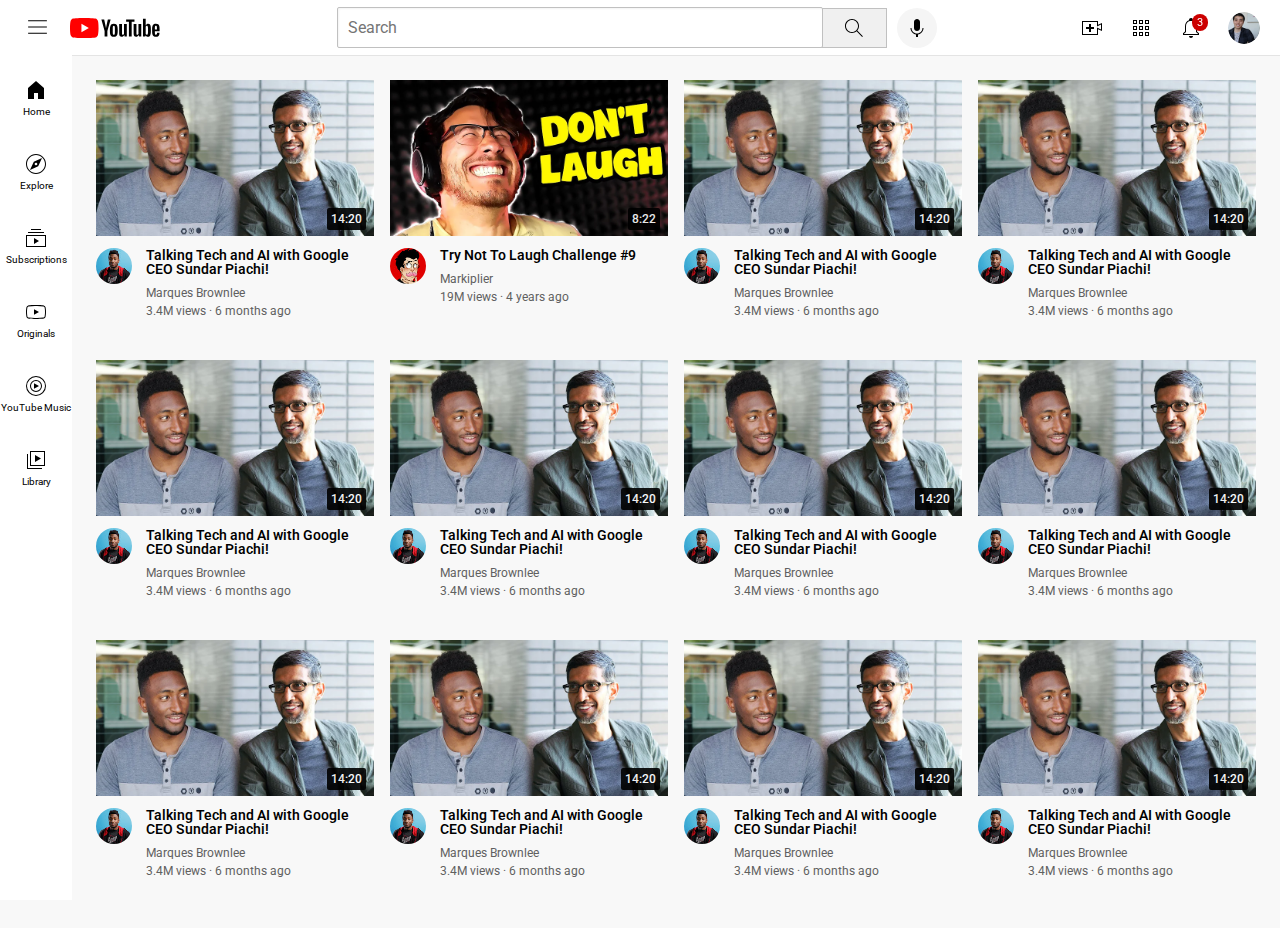
<file: index.html>
<!DOCTYPE html>
<html>
  <head>
    <title>Youtube.com Klon</title>
    <link rel="preconnect" href="https://fonts.googleapis.com">
    <link rel="preconnect" href="https://fonts.gstatic.com" crossorigin>
    <link rel="stylesheet" href="https://fonts.googleapis.com/css2?family=Roboto:ital,wght@0,100..900;1,100..900&display=swap">
    <link rel="stylesheet" href="CSS/youtube_Video-Preview.css">
    <link rel="stylesheet" href="CSS/youtube_Header.css">
    <link rel="stylesheet" href="CSS/youtube_general.css">
    <link rel="stylesheet" href="CSS/youtube_sidebar.css">
  </head>
  <body >
    <div class="header">
      
      <div class="left-section">
        <img src="Grafiken/Icons-header/hamburger-menu.svg" class="hamburger-menu">
        <img src="Grafiken/Icons-header/youtube-logo.svg" class="youtube-logo">
      </div>
      <div class="middle-section">
        <input type="text" placeholder="Search" class="search-bar">
        <button class="search-button">
          <img class="search-icon" src="Grafiken/Icons-header/search.svg">
          <div class="tooltip">Search</div>
        </button>
        <button class="voice-search-button">
          <img class="voice-search-icon" src="Grafiken/Icons-header/voice-search-icon.svg">
          <div class="tooltip">Search with your Voice</div>
        </button>
      </div>
      <div class="right-section">
        <div class="upload-icon-container">
          <img src="Grafiken/Icons-header/upload.svg" class="upload-icon">
          <div class="tooltip">Create</div>
        </div>
        <div class="upload-icon-container">
          <img src="Grafiken/Icons-header/youtube-apps.svg" class="youtube-apps-icon">
          <div class="tooltip">YouTube Apps</div>
        </div>
        <div class="notifications-icon-container"> 
          <img src="Grafiken/Icons-header/notifications.svg" class="notifications-icons">
          <div class="tooltip">Notifications</div>
          <div class="notifications-count">3</div>
        </div>
        <div class="current-user-picture-container">
          <img src="Grafiken/Profiles/my-channel.jpeg" class="current-user-picture">
          <div class="tooltip">Your Channel</div>
        </div>
      </div>
    </div>

    <div class="sidebar">
      <div class="sidebar-link">
        <img src="Grafiken/Icons-sidebar/home.svg">
        <div>Home</div>
      </div>
      <div class="sidebar-link">
        <img src="Grafiken/Icons-sidebar/explore.svg">
        <div>Explore</div>
      </div>
      <div class="sidebar-link">
        <img src="Grafiken/Icons-sidebar/subscriptions.svg">
        <div>Subscriptions</div>
      </div>
      <div class="sidebar-link">
        <img src="Grafiken/Icons-sidebar/originals.svg">
        <div>Originals</div>
      </div>
      <div class="sidebar-link">
        <img src="Grafiken/Icons-sidebar/youtube-music.svg">
        <div>YouTube Music</div>
      </div>
      <div class="sidebar-link">
        <img src="Grafiken/Icons-sidebar/library.svg">
        <div>Library</div>
      </div>
    </div>
    

    <div class="video-grid">
      <div class="video-preview">
        <div class="thumbnail-row">
          <a href="https://www.youtube.com/watch?v=n2RNcPRtAiY" class="video-link" target="_blank"><img class="thumbnial" src="Grafiken/Thumbnail/thumbnail-1.webp"></a>
          <div class="video-time">14:20</div>
        </div>
        <div class="video-info-grid">
          <div class="channel-picture">
            <a href="https://www.youtube.com/c/mkbhd" target="_blank">
              <img  class="profile-picture" src="Grafiken/Profiles/channel-1.jpeg">
            </a>
            <div class="channel-tooltip">
              <div class="channel-tooltip-channel-picture-container">
                <img class="channel-tooltip-channel-picture" src="Grafiken/Profiles/channel-1.jpeg">
              </div>
              <div class="channel-tooltip-channel-info">
                <div class="channel-tooltip-channel-name">Marques Brownlee</div>
                <div class="channel-tooltip-subscriber-count">15M subscribers
                </div>
              </div>
            </div>
          </div>
          <div class="video-info">
            <a href="https://www.youtube.com/watch?v=n2RNcPRtAiY" class="video-link" target="_blank">
              <p class="video-title">
                Talking Tech and AI with Google CEO Sundar Piachi!
              </p>
            </a>
            <a href="https://www.youtube.com/c/mkbhd" class="video-link-author-name" target="_blank">
              <p class="video-author">
                Marques Brownlee
              </p>
            </a>
            <p class="video-stats">
              3.4M views &#183; 6 months ago
            </p>
          </div>
        </div>
      </div>

      <div class="video-preview">
        <div class="thumbnail-row">
          <a href="https://www.youtube.com/watch?v=mP0RAo9SKZk" class="video-link" target="_blank"><img class="thumbnial" src="Grafiken/Thumbnail/thumbnail-2.webp"></a>
          <div class="video-time">8:22</div>
        </div>
        <div class="video-info-grid">
          <div class="channel-picture">
            <a href="https://www.youtube.com/c/markiplier" target="_blank">
              <img  class="profile-picture" src="Grafiken/Profiles/channel-2.jpeg">
            </a>
            <div class="channel-tooltip">
              <div class="channel-tooltip-channel-picture-container">
                <img class="channel-tooltip-channel-picture" src="Grafiken/Profiles/channel-2.jpeg">
              </div>
              <div class="channel-tooltip-channel-info">
                <div class="channel-tooltip-channel-name">Markiplier</div>
                <div class="channel-tooltip-subscriber-count">15M subscribers
                </div>
              </div>
            </div>
          </div>
          <div class="video-info">
            <a href="https://www.youtube.com/watch?v=mP0RAo9SKZk" class="video-link" target="_blank">
              <p class="video-title">
                Try Not To Laugh Challenge #9
              </p>
            </a>
            <a href="https://www.youtube.com/c/markiplier" class="video-link-author-name" target="_blank">
              <p class="video-author">
                Markiplier
              </p>
            </a>
            <p class="video-stats">
              19M views &#183; 4 years ago
            </p>
          </div>
        </div>
      </div>

      <div class="video-preview">
        <div class="thumbnail-row">
          <a href="https://www.youtube.com/watch?v=n2RNcPRtAiY" class="video-link" target="_blank"><img class="thumbnial" src="Grafiken/Thumbnail/thumbnail-1.webp"></a>
          <div class="video-time">14:20</div>
        </div>
        <div class="video-info-grid">
          <div class="channel-picture">
            <a href="https://www.youtube.com/c/mkbhd" target="_blank">
              <img  class="profile-picture" src="Grafiken/Profiles/channel-1.jpeg">
            </a>
            <div class="channel-tooltip">
              <div class="channel-tooltip-channel-picture-container">
                <img class="channel-tooltip-channel-picture" src="Grafiken/Profiles/channel-1.jpeg">
              </div>
              <div class="channel-tooltip-channel-info">
                <div class="channel-tooltip-channel-name">Marques Brownlee</div>
                <div class="channel-tooltip-subscriber-count">15M subscribers
                </div>
              </div>
            </div>
          </div>
          <div class="video-info">
            <a href="https://www.youtube.com/watch?v=n2RNcPRtAiY" class="video-link" target="_blank">
              <p class="video-title">
                Talking Tech and AI with Google CEO Sundar Piachi!
              </p>
            </a>
            <a href="https://www.youtube.com/c/mkbhd" class="video-link-author-name" target="_blank">
              <p class="video-author">
                Marques Brownlee
              </p>
            </a>
            <p class="video-stats">
              3.4M views &#183; 6 months ago
            </p>
          </div>
        </div>
      </div>

      <div class="video-preview">
        <div class="thumbnail-row">
          <a href="https://www.youtube.com/watch?v=n2RNcPRtAiY" class="video-link" target="_blank"><img class="thumbnial" src="Grafiken/Thumbnail/thumbnail-1.webp"></a>
          <div class="video-time">14:20</div>
        </div>
        <div class="video-info-grid">
          <div class="channel-picture">
            <a href="https://www.youtube.com/c/mkbhd" target="_blank">
              <img  class="profile-picture" src="Grafiken/Profiles/channel-1.jpeg">
            </a>
            <div class="channel-tooltip">
              <div class="channel-tooltip-channel-picture-container">
                <img class="channel-tooltip-channel-picture" src="Grafiken/Profiles/channel-1.jpeg">
              </div>
              <div class="channel-tooltip-channel-info">
                <div class="channel-tooltip-channel-name">Marques Brownlee</div>
                <div class="channel-tooltip-subscriber-count">15M subscribers
                </div>
              </div>
            </div>
          </div>
          <div class="video-info">
            <a href="https://www.youtube.com/watch?v=n2RNcPRtAiY" class="video-link" target="_blank">
              <p class="video-title">
                Talking Tech and AI with Google CEO Sundar Piachi!
              </p>
            </a>
            <a href="https://www.youtube.com/c/mkbhd" class="video-link-author-name" target="_blank">
              <p class="video-author">
                Marques Brownlee
              </p>
            </a>
            <p class="video-stats">
              3.4M views &#183; 6 months ago
            </p>
          </div>
        </div>
      </div>

      <div class="video-preview">
        <div class="thumbnail-row">
          <a href="https://www.youtube.com/watch?v=n2RNcPRtAiY" class="video-link" target="_blank"><img class="thumbnial" src="Grafiken/Thumbnail/thumbnail-1.webp"></a>
          <div class="video-time">14:20</div>
        </div>
        <div class="video-info-grid">
          <div class="channel-picture">
            <a href="https://www.youtube.com/c/mkbhd" target="_blank">
              <img  class="profile-picture" src="Grafiken/Profiles/channel-1.jpeg">
            </a>
            <div class="channel-tooltip">
              <div class="channel-tooltip-channel-picture-container">
                <img class="channel-tooltip-channel-picture" src="Grafiken/Profiles/channel-1.jpeg">
              </div>
              <div class="channel-tooltip-channel-info">
                <div class="channel-tooltip-channel-name">Marques Brownlee</div>
                <div class="channel-tooltip-subscriber-count">15M subscribers
                </div>
              </div>
            </div>
          </div>
          <div class="video-info">
            <a href="https://www.youtube.com/watch?v=n2RNcPRtAiY" class="video-link" target="_blank">
              <p class="video-title">
                Talking Tech and AI with Google CEO Sundar Piachi!
              </p>
            </a>
            <a href="https://www.youtube.com/c/mkbhd" class="video-link-author-name" target="_blank">
              <p class="video-author">
                Marques Brownlee
              </p>
            </a>
            <p class="video-stats">
              3.4M views &#183; 6 months ago
            </p>
          </div>
        </div>
      </div>

      <div class="video-preview">
        <div class="thumbnail-row">
          <a href="https://www.youtube.com/watch?v=n2RNcPRtAiY" class="video-link" target="_blank"><img class="thumbnial" src="Grafiken/Thumbnail/thumbnail-1.webp"></a>
          <div class="video-time">14:20</div>
        </div>
        <div class="video-info-grid">
          <div class="channel-picture">
            <a href="https://www.youtube.com/c/mkbhd" target="_blank">
              <img  class="profile-picture" src="Grafiken/Profiles/channel-1.jpeg">
            </a>
            <div class="channel-tooltip">
              <div class="channel-tooltip-channel-picture-container">
                <img class="channel-tooltip-channel-picture" src="Grafiken/Profiles/channel-1.jpeg">
              </div>
              <div class="channel-tooltip-channel-info">
                <div class="channel-tooltip-channel-name">Marques Brownlee</div>
                <div class="channel-tooltip-subscriber-count">15M subscribers
                </div>
              </div>
            </div>
          </div>
          <div class="video-info">
            <a href="https://www.youtube.com/watch?v=n2RNcPRtAiY" class="video-link" target="_blank">
              <p class="video-title">
                Talking Tech and AI with Google CEO Sundar Piachi!
              </p>
            </a>
            <a href="https://www.youtube.com/c/mkbhd" class="video-link-author-name" target="_blank">
              <p class="video-author">
                Marques Brownlee
              </p>
            </a>
            <p class="video-stats">
              3.4M views &#183; 6 months ago
            </p>
          </div>
        </div>
      </div>

      <div class="video-preview">
        <div class="thumbnail-row">
          <a href="https://www.youtube.com/watch?v=n2RNcPRtAiY" class="video-link" target="_blank"><img class="thumbnial" src="Grafiken/Thumbnail/thumbnail-1.webp"></a>
          <div class="video-time">14:20</div>
        </div>
        <div class="video-info-grid">
          <div class="channel-picture">
            <a href="https://www.youtube.com/c/mkbhd" target="_blank">
              <img  class="profile-picture" src="Grafiken/Profiles/channel-1.jpeg">
            </a>
            <div class="channel-tooltip">
              <div class="channel-tooltip-channel-picture-container">
                <img class="channel-tooltip-channel-picture" src="Grafiken/Profiles/channel-1.jpeg">
              </div>
              <div class="channel-tooltip-channel-info">
                <div class="channel-tooltip-channel-name">Marques Brownlee</div>
                <div class="channel-tooltip-subscriber-count">15M subscribers
                </div>
              </div>
            </div>
          </div>
          <div class="video-info">
            <a href="https://www.youtube.com/watch?v=n2RNcPRtAiY" class="video-link" target="_blank">
              <p class="video-title">
                Talking Tech and AI with Google CEO Sundar Piachi!
              </p>
            </a>
            <a href="https://www.youtube.com/c/mkbhd" class="video-link-author-name" target="_blank">
              <p class="video-author">
                Marques Brownlee
              </p>
            </a>
            <p class="video-stats">
              3.4M views &#183; 6 months ago
            </p>
          </div>
        </div>
      </div>

      <div class="video-preview">
        <div class="thumbnail-row">
          <a href="https://www.youtube.com/watch?v=n2RNcPRtAiY" class="video-link" target="_blank"><img class="thumbnial" src="Grafiken/Thumbnail/thumbnail-1.webp"></a>
          <div class="video-time">14:20</div>
        </div>
        <div class="video-info-grid">
          <div class="channel-picture">
            <a href="https://www.youtube.com/c/mkbhd" target="_blank">
              <img  class="profile-picture" src="Grafiken/Profiles/channel-1.jpeg">
            </a>
            <div class="channel-tooltip">
              <div class="channel-tooltip-channel-picture-container">
                <img class="channel-tooltip-channel-picture" src="Grafiken/Profiles/channel-1.jpeg">
              </div>
              <div class="channel-tooltip-channel-info">
                <div class="channel-tooltip-channel-name">Marques Brownlee</div>
                <div class="channel-tooltip-subscriber-count">15M subscribers
                </div>
              </div>
            </div>
          </div>
          <div class="video-info">
            <a href="https://www.youtube.com/watch?v=n2RNcPRtAiY" class="video-link" target="_blank">
              <p class="video-title">
                Talking Tech and AI with Google CEO Sundar Piachi!
              </p>
            </a>
            <a href="https://www.youtube.com/c/mkbhd" class="video-link-author-name" target="_blank">
              <p class="video-author">
                Marques Brownlee
              </p>
            </a>
            <p class="video-stats">
              3.4M views &#183; 6 months ago
            </p>
          </div>
        </div>
      </div>

      <div class="video-preview">
        <div class="thumbnail-row">
          <a href="https://www.youtube.com/watch?v=n2RNcPRtAiY" class="video-link" target="_blank"><img class="thumbnial" src="Grafiken/Thumbnail/thumbnail-1.webp"></a>
          <div class="video-time">14:20</div>
        </div>
        <div class="video-info-grid">
          <div class="channel-picture">
            <a href="https://www.youtube.com/c/mkbhd" target="_blank">
              <img  class="profile-picture" src="Grafiken/Profiles/channel-1.jpeg">
            </a>
            <div class="channel-tooltip">
              <div class="channel-tooltip-channel-picture-container">
                <img class="channel-tooltip-channel-picture" src="Grafiken/Profiles/channel-1.jpeg">
              </div>
              <div class="channel-tooltip-channel-info">
                <div class="channel-tooltip-channel-name">Marques Brownlee</div>
                <div class="channel-tooltip-subscriber-count">15M subscribers
                </div>
              </div>
            </div>
          </div>
          <div class="video-info">
            <a href="https://www.youtube.com/watch?v=n2RNcPRtAiY" class="video-link" target="_blank">
              <p class="video-title">
                Talking Tech and AI with Google CEO Sundar Piachi!
              </p>
            </a>
            <a href="https://www.youtube.com/c/mkbhd" class="video-link-author-name" target="_blank">
              <p class="video-author">
                Marques Brownlee
              </p>
            </a>
            <p class="video-stats">
              3.4M views &#183; 6 months ago
            </p>
          </div>
        </div>
      </div>

      <div class="video-preview">
        <div class="thumbnail-row">
          <a href="https://www.youtube.com/watch?v=n2RNcPRtAiY" class="video-link" target="_blank"><img class="thumbnial" src="Grafiken/Thumbnail/thumbnail-1.webp"></a>
          <div class="video-time">14:20</div>
        </div>
        <div class="video-info-grid">
          <div class="channel-picture">
            <a href="https://www.youtube.com/c/mkbhd" target="_blank">
              <img  class="profile-picture" src="Grafiken/Profiles/channel-1.jpeg">
            </a>
            <div class="channel-tooltip">
              <div class="channel-tooltip-channel-picture-container">
                <img class="channel-tooltip-channel-picture" src="Grafiken/Profiles/channel-1.jpeg">
              </div>
              <div class="channel-tooltip-channel-info">
                <div class="channel-tooltip-channel-name">Marques Brownlee</div>
                <div class="channel-tooltip-subscriber-count">15M subscribers
                </div>
              </div>
            </div>
          </div>
          <div class="video-info">
            <a href="https://www.youtube.com/watch?v=n2RNcPRtAiY" class="video-link" target="_blank">
              <p class="video-title">
                Talking Tech and AI with Google CEO Sundar Piachi!
              </p>
            </a>
            <a href="https://www.youtube.com/c/mkbhd" class="video-link-author-name" target="_blank">
              <p class="video-author">
                Marques Brownlee
              </p>
            </a>
            <p class="video-stats">
              3.4M views &#183; 6 months ago
            </p>
          </div>
        </div>
      </div>

      <div class="video-preview">
        <div class="thumbnail-row">
          <a href="https://www.youtube.com/watch?v=n2RNcPRtAiY" class="video-link" target="_blank"><img class="thumbnial" src="Grafiken/Thumbnail/thumbnail-1.webp"></a>
          <div class="video-time">14:20</div>
        </div>
        <div class="video-info-grid">
          <div class="channel-picture">
            <a href="https://www.youtube.com/c/mkbhd" target="_blank">
              <img  class="profile-picture" src="Grafiken/Profiles/channel-1.jpeg">
            </a>
            <div class="channel-tooltip">
              <div class="channel-tooltip-channel-picture-container">
                <img class="channel-tooltip-channel-picture" src="Grafiken/Profiles/channel-1.jpeg">
              </div>
              <div class="channel-tooltip-channel-info">
                <div class="channel-tooltip-channel-name">Marques Brownlee</div>
                <div class="channel-tooltip-subscriber-count">15M subscribers
                </div>
              </div>
            </div>
          </div>
          <div class="video-info">
            <a href="https://www.youtube.com/watch?v=n2RNcPRtAiY" class="video-link" target="_blank">
              <p class="video-title">
                Talking Tech and AI with Google CEO Sundar Piachi!
              </p>
            </a>
            <a href="https://www.youtube.com/c/mkbhd" class="video-link-author-name" target="_blank">
              <p class="video-author">
                Marques Brownlee
              </p>
            </a>
            <p class="video-stats">
              3.4M views &#183; 6 months ago
            </p>
          </div>
        </div>
      </div>

      <div class="video-preview">
        <div class="thumbnail-row">
          <a href="https://www.youtube.com/watch?v=n2RNcPRtAiY" class="video-link" target="_blank"><img class="thumbnial" src="Grafiken/Thumbnail/thumbnail-1.webp"></a>
          <div class="video-time">14:20</div>
        </div>
        <div class="video-info-grid">
          <div class="channel-picture">
            <a href="https://www.youtube.com/c/mkbhd" target="_blank">
              <img  class="profile-picture" src="Grafiken/Profiles/channel-1.jpeg">
            </a>
            <div class="channel-tooltip">
              <div class="channel-tooltip-channel-picture-container">
                <img class="channel-tooltip-channel-picture" src="Grafiken/Profiles/channel-1.jpeg">
              </div>
              <div class="channel-tooltip-channel-info">
                <div class="channel-tooltip-channel-name">Marques Brownlee</div>
                <div class="channel-tooltip-subscriber-count">15M subscribers
                </div>
              </div>
            </div>
          </div>
          <div class="video-info">
            <a href="https://www.youtube.com/watch?v=n2RNcPRtAiY" class="video-link" target="_blank">
              <p class="video-title">
                Talking Tech and AI with Google CEO Sundar Piachi!
              </p>
            </a>
            <a href="https://www.youtube.com/c/mkbhd" class="video-link-author-name" target="_blank">
              <p class="video-author">
                Marques Brownlee
              </p>
            </a>
            <p class="video-stats">
              3.4M views &#183; 6 months ago
            </p>
          </div>
        </div>
      </div>
    </div>
  </body>
</html>
</file>
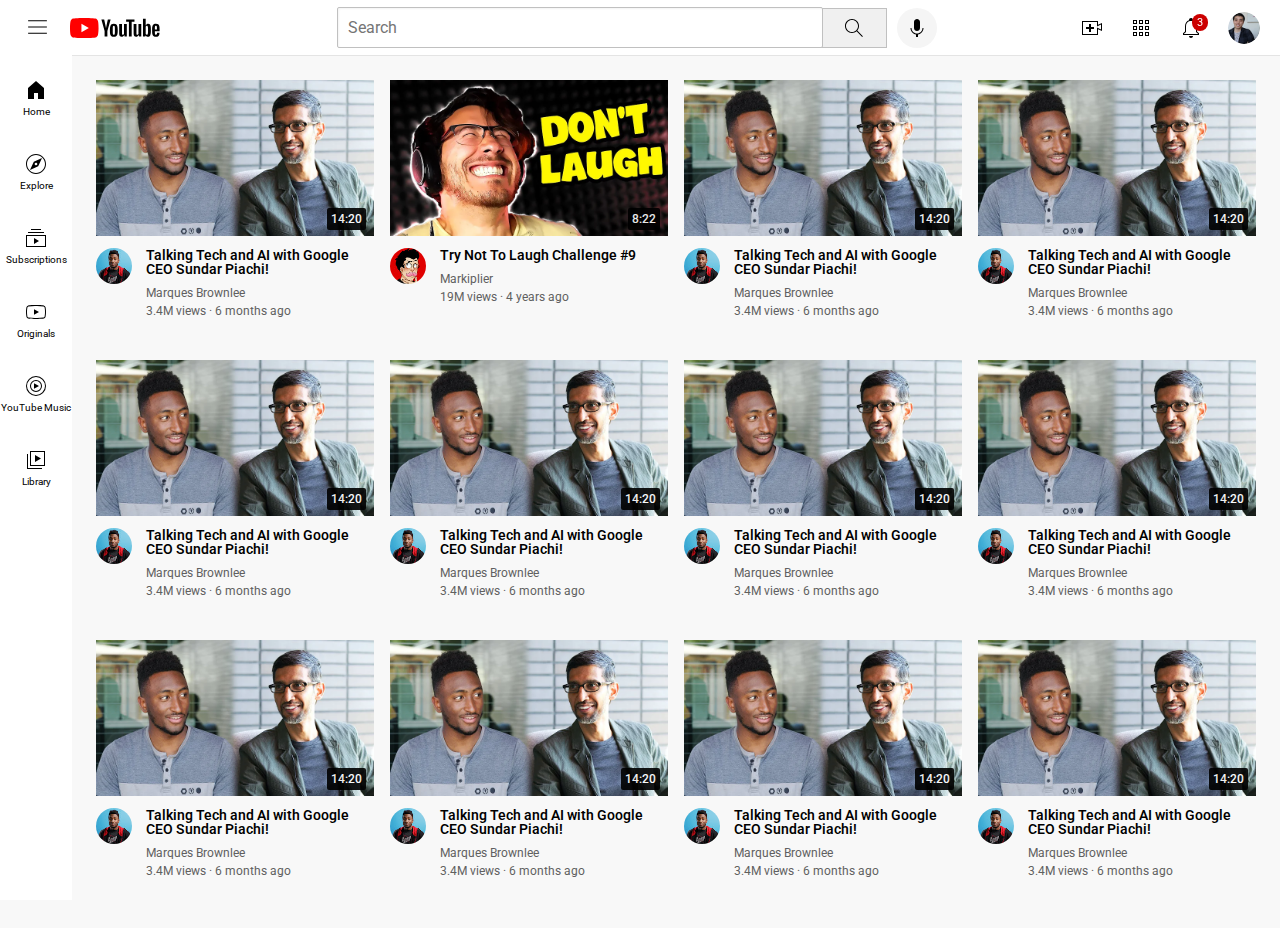
<file: youtube.html>
<!DOCTYPE html>
<html>
  <head>
    <title>Youtube.com Klon</title>
    <link rel="preconnect" href="https://fonts.googleapis.com">
    <link rel="preconnect" href="https://fonts.gstatic.com" crossorigin>
    <link rel="stylesheet" href="https://fonts.googleapis.com/css2?family=Roboto:ital,wght@0,100..900;1,100..900&display=swap">
    <link rel="stylesheet" href="CSS/youtube_Video-Preview.css">
    <link rel="stylesheet" href="CSS/youtube_Header.css">
    <link rel="stylesheet" href="CSS/youtube_general.css">
    <link rel="stylesheet" href="CSS/youtube_sidebar.css">
  </head>
  <body >
    <div class="header">
      
      <div class="left-section">
        <img src="Grafiken/Icons-header/hamburger-menu.svg" class="hamburger-menu">
        <img src="Grafiken/Icons-header/youtube-logo.svg" class="youtube-logo">
      </div>
      <div class="middle-section">
        <input type="text" placeholder="Search" class="search-bar">
        <button class="search-button">
          <img class="search-icon" src="Grafiken/Icons-header/search.svg">
          <div class="tooltip">Search</div>
        </button>
        <button class="voice-search-button">
          <img class="voice-search-icon" src="Grafiken/Icons-header/voice-search-icon.svg">
          <div class="tooltip">Search with your Voice</div>
        </button>
      </div>
      <div class="right-section">
        <div class="upload-icon-container">
          <img src="Grafiken/Icons-header/upload.svg" class="upload-icon">
          <div class="tooltip">Create</div>
        </div>
        <div class="upload-icon-container">
          <img src="Grafiken/Icons-header/youtube-apps.svg" class="youtube-apps-icon">
          <div class="tooltip">YouTube Apps</div>
        </div>
        <div class="notifications-icon-container"> 
          <img src="Grafiken/Icons-header/notifications.svg" class="notifications-icons">
          <div class="tooltip">Notifications</div>
          <div class="notifications-count">3</div>
        </div>
        <div class="current-user-picture-container">
          <img src="Grafiken/Profiles/my-channel.jpeg" class="current-user-picture">
          <div class="tooltip">Your Channel</div>
        </div>
      </div>
    </div>

    <div class="sidebar">
      <div class="sidebar-link">
        <img src="Grafiken/Icons-sidebar/home.svg">
        <div>Home</div>
      </div>
      <div class="sidebar-link">
        <img src="Grafiken/Icons-sidebar/explore.svg">
        <div>Explore</div>
      </div>
      <div class="sidebar-link">
        <img src="Grafiken/Icons-sidebar/subscriptions.svg">
        <div>Subscriptions</div>
      </div>
      <div class="sidebar-link">
        <img src="Grafiken/Icons-sidebar/originals.svg">
        <div>Originals</div>
      </div>
      <div class="sidebar-link">
        <img src="Grafiken/Icons-sidebar/youtube-music.svg">
        <div>YouTube Music</div>
      </div>
      <div class="sidebar-link">
        <img src="Grafiken/Icons-sidebar/library.svg">
        <div>Library</div>
      </div>
    </div>
    

    <div class="video-grid">
      <div class="video-preview">
        <div class="thumbnail-row">
          <a href="https://www.youtube.com/watch?v=n2RNcPRtAiY" class="video-link" target="_blank"><img class="thumbnial" src="Grafiken/Thumbnail/thumbnail-1.webp"></a>
          <div class="video-time">14:20</div>
        </div>
        <div class="video-info-grid">
          <div class="channel-picture">
            <a href="https://www.youtube.com/c/mkbhd" target="_blank">
              <img  class="profile-picture" src="Grafiken/Profiles/channel-1.jpeg">
            </a>
            <div class="channel-tooltip">
              <div class="channel-tooltip-channel-picture-container">
                <img class="channel-tooltip-channel-picture" src="Grafiken/Profiles/channel-1.jpeg">
              </div>
              <div class="channel-tooltip-channel-info">
                <div class="channel-tooltip-channel-name">Marques Brownlee</div>
                <div class="channel-tooltip-subscriber-count">15M subscribers
                </div>
              </div>
            </div>
          </div>
          <div class="video-info">
            <a href="https://www.youtube.com/watch?v=n2RNcPRtAiY" class="video-link" target="_blank">
              <p class="video-title">
                Talking Tech and AI with Google CEO Sundar Piachi!
              </p>
            </a>
            <a href="https://www.youtube.com/c/mkbhd" class="video-link-author-name" target="_blank">
              <p class="video-author">
                Marques Brownlee
              </p>
            </a>
            <p class="video-stats">
              3.4M views &#183; 6 months ago
            </p>
          </div>
        </div>
      </div>

      <div class="video-preview">
        <div class="thumbnail-row">
          <a href="https://www.youtube.com/watch?v=mP0RAo9SKZk" class="video-link" target="_blank"><img class="thumbnial" src="Grafiken/Thumbnail/thumbnail-2.webp"></a>
          <div class="video-time">8:22</div>
        </div>
        <div class="video-info-grid">
          <div class="channel-picture">
            <a href="https://www.youtube.com/c/markiplier" target="_blank">
              <img  class="profile-picture" src="Grafiken/Profiles/channel-2.jpeg">
            </a>
            <div class="channel-tooltip">
              <div class="channel-tooltip-channel-picture-container">
                <img class="channel-tooltip-channel-picture" src="Grafiken/Profiles/channel-2.jpeg">
              </div>
              <div class="channel-tooltip-channel-info">
                <div class="channel-tooltip-channel-name">Markiplier</div>
                <div class="channel-tooltip-subscriber-count">15M subscribers
                </div>
              </div>
            </div>
          </div>
          <div class="video-info">
            <a href="https://www.youtube.com/watch?v=mP0RAo9SKZk" class="video-link" target="_blank">
              <p class="video-title">
                Try Not To Laugh Challenge #9
              </p>
            </a>
            <a href="https://www.youtube.com/c/markiplier" class="video-link-author-name" target="_blank">
              <p class="video-author">
                Markiplier
              </p>
            </a>
            <p class="video-stats">
              19M views &#183; 4 years ago
            </p>
          </div>
        </div>
      </div>

      <div class="video-preview">
        <div class="thumbnail-row">
          <a href="https://www.youtube.com/watch?v=n2RNcPRtAiY" class="video-link" target="_blank"><img class="thumbnial" src="Grafiken/Thumbnail/thumbnail-1.webp"></a>
          <div class="video-time">14:20</div>
        </div>
        <div class="video-info-grid">
          <div class="channel-picture">
            <a href="https://www.youtube.com/c/mkbhd" target="_blank">
              <img  class="profile-picture" src="Grafiken/Profiles/channel-1.jpeg">
            </a>
            <div class="channel-tooltip">
              <div class="channel-tooltip-channel-picture-container">
                <img class="channel-tooltip-channel-picture" src="Grafiken/Profiles/channel-1.jpeg">
              </div>
              <div class="channel-tooltip-channel-info">
                <div class="channel-tooltip-channel-name">Marques Brownlee</div>
                <div class="channel-tooltip-subscriber-count">15M subscribers
                </div>
              </div>
            </div>
          </div>
          <div class="video-info">
            <a href="https://www.youtube.com/watch?v=n2RNcPRtAiY" class="video-link" target="_blank">
              <p class="video-title">
                Talking Tech and AI with Google CEO Sundar Piachi!
              </p>
            </a>
            <a href="https://www.youtube.com/c/mkbhd" class="video-link-author-name" target="_blank">
              <p class="video-author">
                Marques Brownlee
              </p>
            </a>
            <p class="video-stats">
              3.4M views &#183; 6 months ago
            </p>
          </div>
        </div>
      </div>

      <div class="video-preview">
        <div class="thumbnail-row">
          <a href="https://www.youtube.com/watch?v=n2RNcPRtAiY" class="video-link" target="_blank"><img class="thumbnial" src="Grafiken/Thumbnail/thumbnail-1.webp"></a>
          <div class="video-time">14:20</div>
        </div>
        <div class="video-info-grid">
          <div class="channel-picture">
            <a href="https://www.youtube.com/c/mkbhd" target="_blank">
              <img  class="profile-picture" src="Grafiken/Profiles/channel-1.jpeg">
            </a>
            <div class="channel-tooltip">
              <div class="channel-tooltip-channel-picture-container">
                <img class="channel-tooltip-channel-picture" src="Grafiken/Profiles/channel-1.jpeg">
              </div>
              <div class="channel-tooltip-channel-info">
                <div class="channel-tooltip-channel-name">Marques Brownlee</div>
                <div class="channel-tooltip-subscriber-count">15M subscribers
                </div>
              </div>
            </div>
          </div>
          <div class="video-info">
            <a href="https://www.youtube.com/watch?v=n2RNcPRtAiY" class="video-link" target="_blank">
              <p class="video-title">
                Talking Tech and AI with Google CEO Sundar Piachi!
              </p>
            </a>
            <a href="https://www.youtube.com/c/mkbhd" class="video-link-author-name" target="_blank">
              <p class="video-author">
                Marques Brownlee
              </p>
            </a>
            <p class="video-stats">
              3.4M views &#183; 6 months ago
            </p>
          </div>
        </div>
      </div>

      <div class="video-preview">
        <div class="thumbnail-row">
          <a href="https://www.youtube.com/watch?v=n2RNcPRtAiY" class="video-link" target="_blank"><img class="thumbnial" src="Grafiken/Thumbnail/thumbnail-1.webp"></a>
          <div class="video-time">14:20</div>
        </div>
        <div class="video-info-grid">
          <div class="channel-picture">
            <a href="https://www.youtube.com/c/mkbhd" target="_blank">
              <img  class="profile-picture" src="Grafiken/Profiles/channel-1.jpeg">
            </a>
            <div class="channel-tooltip">
              <div class="channel-tooltip-channel-picture-container">
                <img class="channel-tooltip-channel-picture" src="Grafiken/Profiles/channel-1.jpeg">
              </div>
              <div class="channel-tooltip-channel-info">
                <div class="channel-tooltip-channel-name">Marques Brownlee</div>
                <div class="channel-tooltip-subscriber-count">15M subscribers
                </div>
              </div>
            </div>
          </div>
          <div class="video-info">
            <a href="https://www.youtube.com/watch?v=n2RNcPRtAiY" class="video-link" target="_blank">
              <p class="video-title">
                Talking Tech and AI with Google CEO Sundar Piachi!
              </p>
            </a>
            <a href="https://www.youtube.com/c/mkbhd" class="video-link-author-name" target="_blank">
              <p class="video-author">
                Marques Brownlee
              </p>
            </a>
            <p class="video-stats">
              3.4M views &#183; 6 months ago
            </p>
          </div>
        </div>
      </div>

      <div class="video-preview">
        <div class="thumbnail-row">
          <a href="https://www.youtube.com/watch?v=n2RNcPRtAiY" class="video-link" target="_blank"><img class="thumbnial" src="Grafiken/Thumbnail/thumbnail-1.webp"></a>
          <div class="video-time">14:20</div>
        </div>
        <div class="video-info-grid">
          <div class="channel-picture">
            <a href="https://www.youtube.com/c/mkbhd" target="_blank">
              <img  class="profile-picture" src="Grafiken/Profiles/channel-1.jpeg">
            </a>
            <div class="channel-tooltip">
              <div class="channel-tooltip-channel-picture-container">
                <img class="channel-tooltip-channel-picture" src="Grafiken/Profiles/channel-1.jpeg">
              </div>
              <div class="channel-tooltip-channel-info">
                <div class="channel-tooltip-channel-name">Marques Brownlee</div>
                <div class="channel-tooltip-subscriber-count">15M subscribers
                </div>
              </div>
            </div>
          </div>
          <div class="video-info">
            <a href="https://www.youtube.com/watch?v=n2RNcPRtAiY" class="video-link" target="_blank">
              <p class="video-title">
                Talking Tech and AI with Google CEO Sundar Piachi!
              </p>
            </a>
            <a href="https://www.youtube.com/c/mkbhd" class="video-link-author-name" target="_blank">
              <p class="video-author">
                Marques Brownlee
              </p>
            </a>
            <p class="video-stats">
              3.4M views &#183; 6 months ago
            </p>
          </div>
        </div>
      </div>

      <div class="video-preview">
        <div class="thumbnail-row">
          <a href="https://www.youtube.com/watch?v=n2RNcPRtAiY" class="video-link" target="_blank"><img class="thumbnial" src="Grafiken/Thumbnail/thumbnail-1.webp"></a>
          <div class="video-time">14:20</div>
        </div>
        <div class="video-info-grid">
          <div class="channel-picture">
            <a href="https://www.youtube.com/c/mkbhd" target="_blank">
              <img  class="profile-picture" src="Grafiken/Profiles/channel-1.jpeg">
            </a>
            <div class="channel-tooltip">
              <div class="channel-tooltip-channel-picture-container">
                <img class="channel-tooltip-channel-picture" src="Grafiken/Profiles/channel-1.jpeg">
              </div>
              <div class="channel-tooltip-channel-info">
                <div class="channel-tooltip-channel-name">Marques Brownlee</div>
                <div class="channel-tooltip-subscriber-count">15M subscribers
                </div>
              </div>
            </div>
          </div>
          <div class="video-info">
            <a href="https://www.youtube.com/watch?v=n2RNcPRtAiY" class="video-link" target="_blank">
              <p class="video-title">
                Talking Tech and AI with Google CEO Sundar Piachi!
              </p>
            </a>
            <a href="https://www.youtube.com/c/mkbhd" class="video-link-author-name" target="_blank">
              <p class="video-author">
                Marques Brownlee
              </p>
            </a>
            <p class="video-stats">
              3.4M views &#183; 6 months ago
            </p>
          </div>
        </div>
      </div>

      <div class="video-preview">
        <div class="thumbnail-row">
          <a href="https://www.youtube.com/watch?v=n2RNcPRtAiY" class="video-link" target="_blank"><img class="thumbnial" src="Grafiken/Thumbnail/thumbnail-1.webp"></a>
          <div class="video-time">14:20</div>
        </div>
        <div class="video-info-grid">
          <div class="channel-picture">
            <a href="https://www.youtube.com/c/mkbhd" target="_blank">
              <img  class="profile-picture" src="Grafiken/Profiles/channel-1.jpeg">
            </a>
            <div class="channel-tooltip">
              <div class="channel-tooltip-channel-picture-container">
                <img class="channel-tooltip-channel-picture" src="Grafiken/Profiles/channel-1.jpeg">
              </div>
              <div class="channel-tooltip-channel-info">
                <div class="channel-tooltip-channel-name">Marques Brownlee</div>
                <div class="channel-tooltip-subscriber-count">15M subscribers
                </div>
              </div>
            </div>
          </div>
          <div class="video-info">
            <a href="https://www.youtube.com/watch?v=n2RNcPRtAiY" class="video-link" target="_blank">
              <p class="video-title">
                Talking Tech and AI with Google CEO Sundar Piachi!
              </p>
            </a>
            <a href="https://www.youtube.com/c/mkbhd" class="video-link-author-name" target="_blank">
              <p class="video-author">
                Marques Brownlee
              </p>
            </a>
            <p class="video-stats">
              3.4M views &#183; 6 months ago
            </p>
          </div>
        </div>
      </div>

      <div class="video-preview">
        <div class="thumbnail-row">
          <a href="https://www.youtube.com/watch?v=n2RNcPRtAiY" class="video-link" target="_blank"><img class="thumbnial" src="Grafiken/Thumbnail/thumbnail-1.webp"></a>
          <div class="video-time">14:20</div>
        </div>
        <div class="video-info-grid">
          <div class="channel-picture">
            <a href="https://www.youtube.com/c/mkbhd" target="_blank">
              <img  class="profile-picture" src="Grafiken/Profiles/channel-1.jpeg">
            </a>
            <div class="channel-tooltip">
              <div class="channel-tooltip-channel-picture-container">
                <img class="channel-tooltip-channel-picture" src="Grafiken/Profiles/channel-1.jpeg">
              </div>
              <div class="channel-tooltip-channel-info">
                <div class="channel-tooltip-channel-name">Marques Brownlee</div>
                <div class="channel-tooltip-subscriber-count">15M subscribers
                </div>
              </div>
            </div>
          </div>
          <div class="video-info">
            <a href="https://www.youtube.com/watch?v=n2RNcPRtAiY" class="video-link" target="_blank">
              <p class="video-title">
                Talking Tech and AI with Google CEO Sundar Piachi!
              </p>
            </a>
            <a href="https://www.youtube.com/c/mkbhd" class="video-link-author-name" target="_blank">
              <p class="video-author">
                Marques Brownlee
              </p>
            </a>
            <p class="video-stats">
              3.4M views &#183; 6 months ago
            </p>
          </div>
        </div>
      </div>

      <div class="video-preview">
        <div class="thumbnail-row">
          <a href="https://www.youtube.com/watch?v=n2RNcPRtAiY" class="video-link" target="_blank"><img class="thumbnial" src="Grafiken/Thumbnail/thumbnail-1.webp"></a>
          <div class="video-time">14:20</div>
        </div>
        <div class="video-info-grid">
          <div class="channel-picture">
            <a href="https://www.youtube.com/c/mkbhd" target="_blank">
              <img  class="profile-picture" src="Grafiken/Profiles/channel-1.jpeg">
            </a>
            <div class="channel-tooltip">
              <div class="channel-tooltip-channel-picture-container">
                <img class="channel-tooltip-channel-picture" src="Grafiken/Profiles/channel-1.jpeg">
              </div>
              <div class="channel-tooltip-channel-info">
                <div class="channel-tooltip-channel-name">Marques Brownlee</div>
                <div class="channel-tooltip-subscriber-count">15M subscribers
                </div>
              </div>
            </div>
          </div>
          <div class="video-info">
            <a href="https://www.youtube.com/watch?v=n2RNcPRtAiY" class="video-link" target="_blank">
              <p class="video-title">
                Talking Tech and AI with Google CEO Sundar Piachi!
              </p>
            </a>
            <a href="https://www.youtube.com/c/mkbhd" class="video-link-author-name" target="_blank">
              <p class="video-author">
                Marques Brownlee
              </p>
            </a>
            <p class="video-stats">
              3.4M views &#183; 6 months ago
            </p>
          </div>
        </div>
      </div>

      <div class="video-preview">
        <div class="thumbnail-row">
          <a href="https://www.youtube.com/watch?v=n2RNcPRtAiY" class="video-link" target="_blank"><img class="thumbnial" src="Grafiken/Thumbnail/thumbnail-1.webp"></a>
          <div class="video-time">14:20</div>
        </div>
        <div class="video-info-grid">
          <div class="channel-picture">
            <a href="https://www.youtube.com/c/mkbhd" target="_blank">
              <img  class="profile-picture" src="Grafiken/Profiles/channel-1.jpeg">
            </a>
            <div class="channel-tooltip">
              <div class="channel-tooltip-channel-picture-container">
                <img class="channel-tooltip-channel-picture" src="Grafiken/Profiles/channel-1.jpeg">
              </div>
              <div class="channel-tooltip-channel-info">
                <div class="channel-tooltip-channel-name">Marques Brownlee</div>
                <div class="channel-tooltip-subscriber-count">15M subscribers
                </div>
              </div>
            </div>
          </div>
          <div class="video-info">
            <a href="https://www.youtube.com/watch?v=n2RNcPRtAiY" class="video-link" target="_blank">
              <p class="video-title">
                Talking Tech and AI with Google CEO Sundar Piachi!
              </p>
            </a>
            <a href="https://www.youtube.com/c/mkbhd" class="video-link-author-name" target="_blank">
              <p class="video-author">
                Marques Brownlee
              </p>
            </a>
            <p class="video-stats">
              3.4M views &#183; 6 months ago
            </p>
          </div>
        </div>
      </div>

      <div class="video-preview">
        <div class="thumbnail-row">
          <a href="https://www.youtube.com/watch?v=n2RNcPRtAiY" class="video-link" target="_blank"><img class="thumbnial" src="Grafiken/Thumbnail/thumbnail-1.webp"></a>
          <div class="video-time">14:20</div>
        </div>
        <div class="video-info-grid">
          <div class="channel-picture">
            <a href="https://www.youtube.com/c/mkbhd" target="_blank">
              <img  class="profile-picture" src="Grafiken/Profiles/channel-1.jpeg">
            </a>
            <div class="channel-tooltip">
              <div class="channel-tooltip-channel-picture-container">
                <img class="channel-tooltip-channel-picture" src="Grafiken/Profiles/channel-1.jpeg">
              </div>
              <div class="channel-tooltip-channel-info">
                <div class="channel-tooltip-channel-name">Marques Brownlee</div>
                <div class="channel-tooltip-subscriber-count">15M subscribers
                </div>
              </div>
            </div>
          </div>
          <div class="video-info">
            <a href="https://www.youtube.com/watch?v=n2RNcPRtAiY" class="video-link" target="_blank">
              <p class="video-title">
                Talking Tech and AI with Google CEO Sundar Piachi!
              </p>
            </a>
            <a href="https://www.youtube.com/c/mkbhd" class="video-link-author-name" target="_blank">
              <p class="video-author">
                Marques Brownlee
              </p>
            </a>
            <p class="video-stats">
              3.4M views &#183; 6 months ago
            </p>
          </div>
        </div>
      </div>
    </div>
  </body>
</html>
</file>
<file: CSS/youtube_Video-Preview.css>
.thumbnial{
  width: 100%;
}

.profile-picture{
  width: 36px;
  border-radius: 20px;
}
.video-title{
  font-size: 14px;
  font-weight: 550;
  line-height: 14px;
  margin-bottom: 10px;

}
.thumbnail-row{
  margin-bottom: 8px;
  position: relative;
}

.video-author,.video-stats{
  font-size: 12px;
  color: rgb(96, 96, 96);
}
.video-author{
  margin-bottom: 4px;
}
.video-info-grid{
  display: grid;
  grid-template-columns: 50px 1fr;
}
.video-grid{
  display: grid;
  grid-template-columns: 1fr 1fr 1fr;
  column-gap: 16px;
  row-gap: 42px;
}
@media (max-width: 750px){
  .video-grid {
    grid-template-columns: 1fr 1fr;
  }
}
@media (min-width: 1000px){
  .video-grid {
    grid-template-columns: 1fr 1fr 1fr 1fr;
  }
}

.video-time{
  background-color: black;
  color: white;
  position: absolute;
  bottom: 10px;
  right: 8px;
  font-family: Roboto,Arial;
  font-size: 12px;
  font-weight: 500;
  padding: 4px 4px 4px 4px;
  border-radius: 2px;
  opacity: 0.9;
}
.video-link{
  text-decoration: none;
  color: black;
}
.video-link-author-name{
  text-decoration: none;
}
.channel-picture{
  position: relative;
}
.channel-tooltip{
  display: flex;
  position: absolute;
  bottom: -50px;
  background-color: white;
  width: 200px;
  align-items: center;
  border-radius: 7px;
  box-shadow: 0px 0px 5px rgba(0, 0, 0, 0.4);
  padding: 8px;
  opacity: 0;
  transition: opacity 0.15s;
  pointer-events: none;
}
.channel-picture:hover .channel-tooltip{
  opacity: 1;
}
.channel-tooltip-channel-picture{
  height: 50px;
  border-radius: 25px;
}
.channel-tooltip-channel-name{
  font-family: Roboto,Arial;
  font-weight: bold;
}
.channel-tooltip-subscriber-count{
  color: rgb(96, 96, 96);
  font-family: Roboto,Arial;
  font-size: 13px;
}
.channel-tooltip-channel-info{
  margin-left: 5px;
}
</file>
<file: CSS/youtube_Header.css>
.header{
  height: 55px;
  display: flex;
  flex-direction: row;
  justify-content: space-between;
  position: fixed;
  top: 0;
  left: 0;
  right: 0;
  background-color: white;
  border-bottom-width: 1px;
  border-bottom-style: solid;
  border-bottom-color: rgb(228, 228, 228);
  z-index: 100;
}

.left-section{
  display: flex;
  align-items: center;

}
.middle-section{
  flex: 1;
  margin-left: 68px;
  margin-right: 35px;
  max-width: 600px;
  display: flex;
  align-items: center;
}
.right-section{
  width: 180px;
  display: flex;
  align-items: center;
  justify-content: space-between;
  margin: 0px 20px 0px 0px;
  flex-shrink: 0;
}
.hamburger-menu{
  height: 25px;
  margin: 0px 20px 0px 25px;
}
.youtube-logo{
  height: 20px;
}
.search-button{
  height: 40px;
  width: 66px;
  background-color: rgb(240, 240, 240);
  border-width: 1px;
  border-style: solid;
  border-color: rgb(192, 192, 192);
  margin: 0px 10px 0px -2px;
  cursor: pointer;
}
.search-bar,
.voice-search-button,
.upload-icon-container,
.notifications-icon-container,
.current-user-picture-container{
  position: relative;
  display: flex;
  justify-content: center;
  align-items: center;
}
.search-button .tooltip,
.voice-search-button .tooltip,
.upload-icon-container .tooltip,
.notifications-icon-container .tooltip,
.current-user-picture-container .tooltip{
  position: absolute;
  background-color: gray;
  color: white;
  padding: 4px 8px 4px 8px;
  border-radius: 2px;
  font-size: 12px;
  font-family: Roboto,Arial;
  bottom: -30px;
  opacity: 0;
  transition: opacity 0.15s;
  pointer-events: none;
  white-space: nowrap;
}
.search-button:hover .tooltip,
.voice-search-button:hover .tooltip,
.upload-icon-container:hover .tooltip,
.notifications-icon-container:hover .tooltip,
.current-user-picture-container:hover .tooltip{
  opacity: 1;
}
.voice-search-button{
  height: 40px;
  width: 40px;
  border-radius: 20px;
  border: none;
  background-color: rgb(245, 245, 245);
}
.search-bar{
  flex: 1;
  height: 39px;
  padding: 0px 0px 0px 10px ;
  font-size: 16px;
  border: solid;
  border-width: 1px;
  border-color: rgb(192, 192, 192);
  border-radius: 2px;
  box-shadow: inset 1px 1px 2px rgba(0, 0, 0, 0.05);
  width: 0px;
}
.search-bar::placeholder{
  font-family: Roboto, Arial;
  font-size: 16px;
}
.search-icon{
  height: 24px;
  margin: 4px 0px 0px 0px;
}
.voice-search-icon{
  height: 24px;
}
.upload-icon{
  height: 24px;
}
.youtube-apps-icon{
  height: 24px;
}
.notifications-icons{
  height: 24px;
}
.current-user-picture{
  height: 32px;
  border-radius: 16px;
}
.notifications-icon-container{
  position: relative;
}
.notifications-count{
  position: absolute;
  top: -2px;
  right: -5px;
  background-color: rgb(204, 0, 0);
  color: white;
  font-family: Roboto,Arial;
  font-size: 11px;
  padding:2px 5px 2px 5px ;
  border-radius: 10px;
}
</file>
<file: CSS/youtube_general.css>
p {
  font-family: Roboto, Arial;
  margin-top: 0px;
  margin-bottom: 0px;
}
body{
  margin: 0;
  padding: 80px 24px 0px 96px;
  background-color: rgb(248, 248, 248);
}
</file>
<file: CSS/youtube_sidebar.css>
.sidebar{
  position: fixed;
  left: 0;
  bottom: 0;
  top: 55px;
  background-color: white;
  width: 72px;
  z-index: 200;
  padding-top: 5px;
}
.sidebar-link{
  height: 74px;
  display: flex;
  flex-direction: column;
  align-items: center;
  justify-content: center;
  cursor: pointer;
}
.sidebar-link:hover{
  background-color: rgb(235, 235, 235);
}
.sidebar-link img{
  height: 24px;
  margin-bottom: 4px;
}
.sidebar-link div{
  font-family: Roboto,Arial;
  font-size: 10px;
}
</file>
